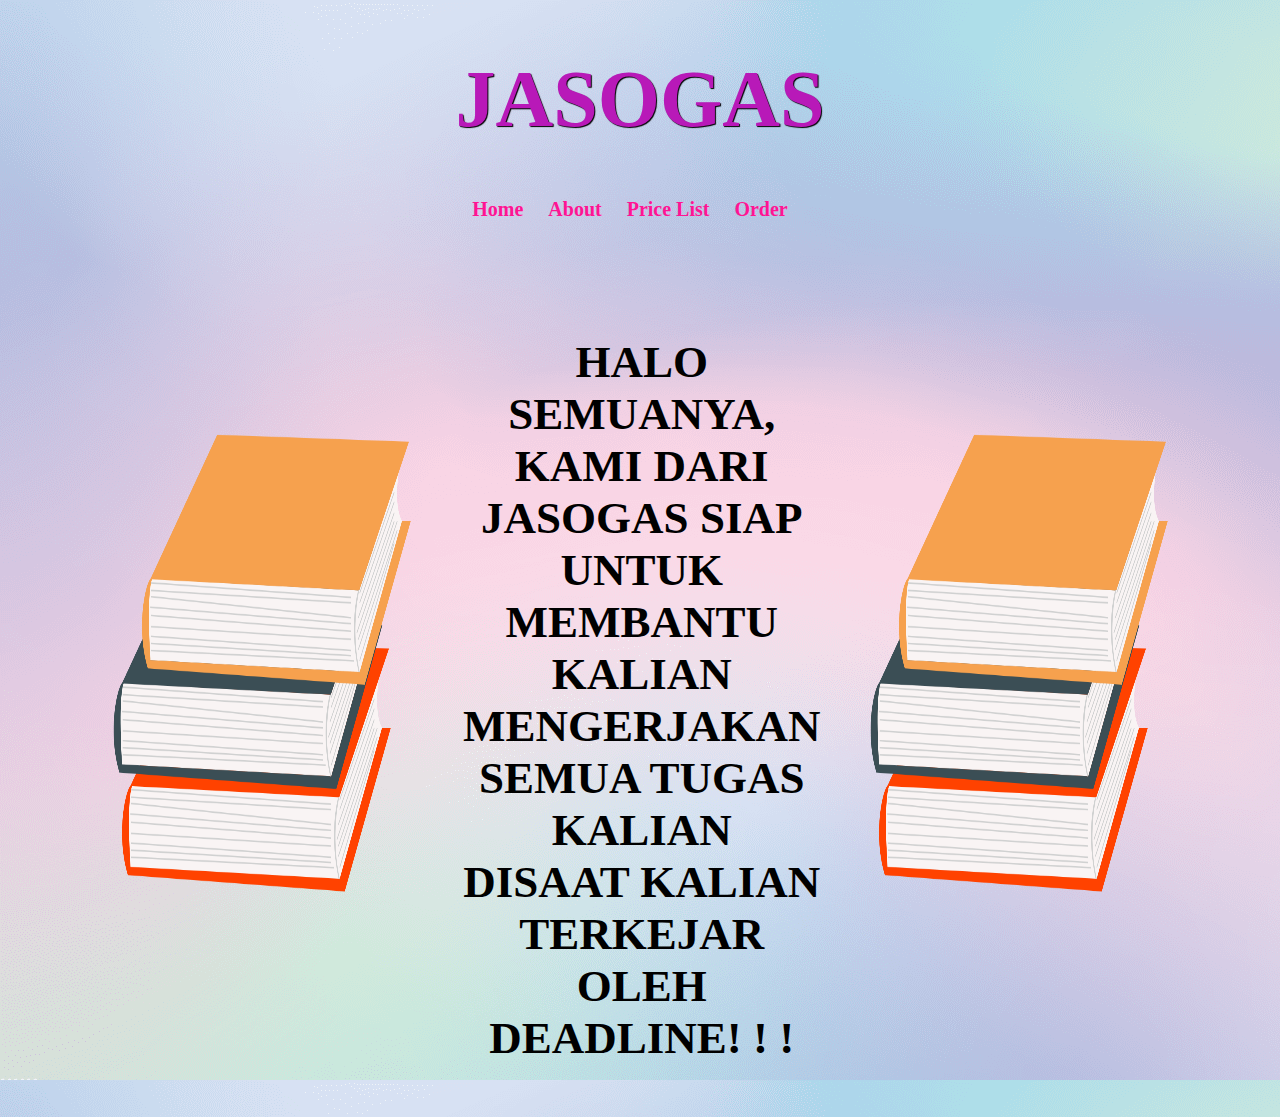
<file: index.html>
<!DOCTYPE html>
<html>
    <head>
        <title>JASA JOKI TUGAS</title>
        <link rel="stylesheet" href="style.css" />
    </head>
    <body>
        <h1 id="logo">JASOGAS</h1>
        <ul id="nav">
            <li><a href="index.html">Home</a></li>
            <li><a href="home.html">About</a></li>
            <li><a href="pricelist.html">Price List</a></li>
            <li><a href="order.html">Order</a></li>
        </ul>
        <div class="bungkus">
            <div class="gambar">
                <img src="File Pendukung/buku.png" width="400px">
                <p><b>HALO SEMUANYA, KAMI DARI JASOGAS SIAP UNTUK MEMBANTU KALIAN MENGERJAKAN SEMUA TUGAS KALIAN DISAAT KALIAN TERKEJAR OLEH DEADLINE! ! !</b></p>
                <img src="File Pendukung/buku.png" width="400px">
            </div>
        </div>
</body>
</html>
</file>
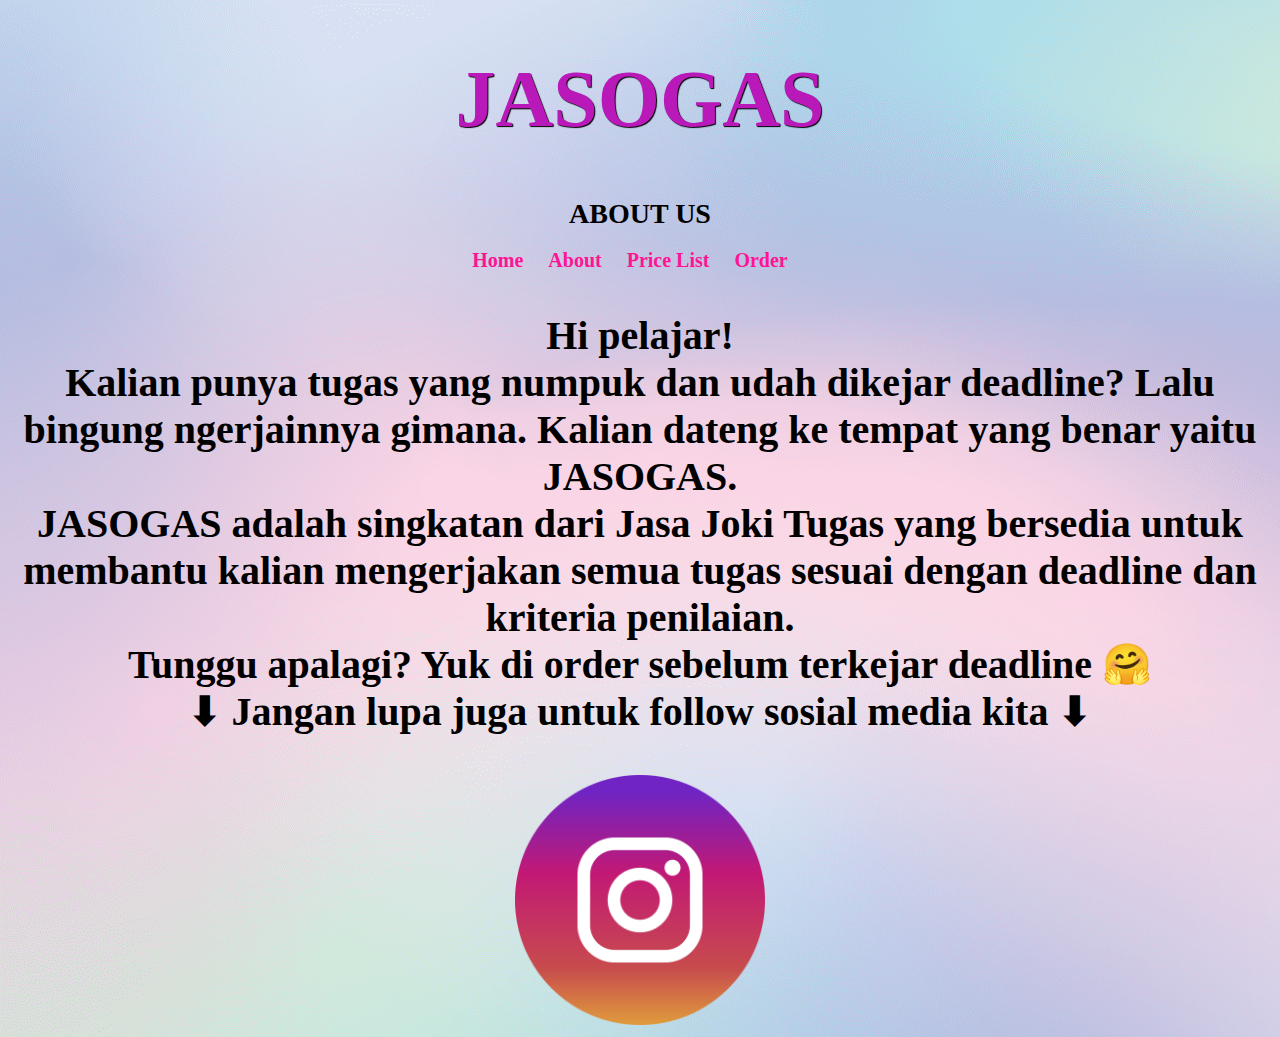
<file: home.html>
<!DOCTYPE html>
<html>
    <head>
        <title>TENTANG JASA JOKI TUGAS</title>
        <link rel="stylesheet" href="style.css" />
    </head>
    <body>
        <h1 id="logo">JASOGAS</h1>
        <h1>ABOUT US</h1>
        <ul id="nav">
            <li><a href="index.html">Home</a></li>
            <li><a href="home.html">About</a></li>
            <li><a href="pricelist.html">Price List</a></li>
            <li><a href="order.html">Order</a></li>
        </ul>
        <p class="aboutus"><b> Hi pelajar!
            <br>
            Kalian punya tugas yang numpuk dan udah dikejar deadline? Lalu bingung ngerjainnya gimana. Kalian dateng ke tempat yang benar yaitu JASOGAS.
            <br>
            JASOGAS adalah singkatan dari Jasa Joki Tugas yang bersedia untuk membantu kalian mengerjakan semua tugas sesuai dengan deadline dan kriteria penilaian.
            <br>
            Tunggu apalagi? Yuk di order sebelum terkejar deadline 🤗
            <br>
            ⬇ Jangan lupa juga untuk follow sosial media kita ⬇ </b>
        </p>
        <div class="instagram">
            <a href="https://www.instagram.com/christoforusss/">
            <img src="File Pendukung/instagram.png"></a>
        </div>
    </body>
</html>
</file>
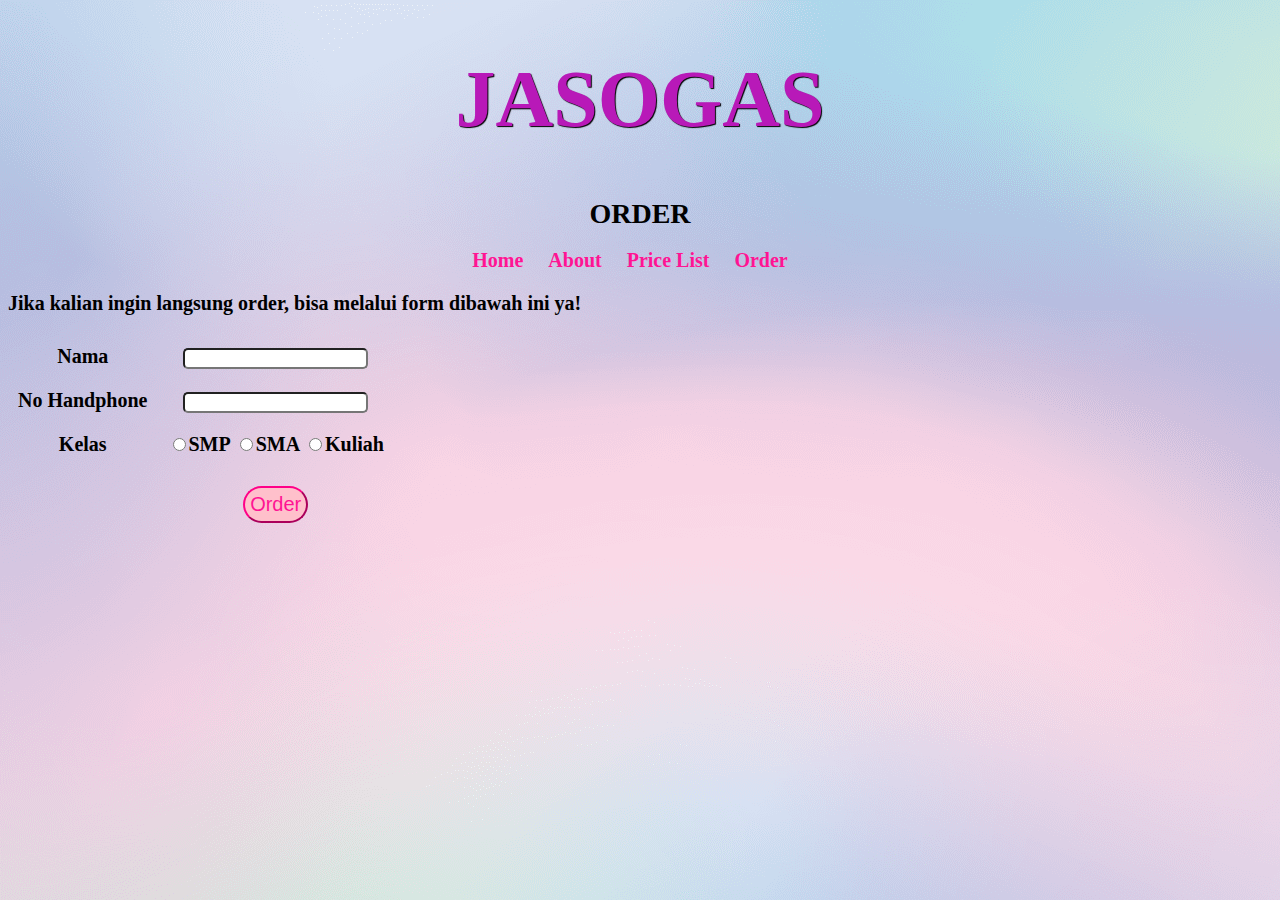
<file: order.html>
<!DOCTYPE html>
<html>
    <head>
        <title>ORDER JASA JOKI TUGAS</title>
        <link rel="stylesheet" href="style.css" />
    </head>
    <body>
        <h1 id="logo">JASOGAS</h1>
        <h1>ORDER</h1>
        <ul id="nav">
            <li><a href="index.html">Home</a></li>
            <li><a href="home.html">About</a></li>
            <li><a href="pricelist.html">Price List</a></li>
            <li><a href="order.html">Order</a></li>
        </ul>
    
    <p class="isiform"><b> Jika kalian ingin langsung order, bisa melalui form dibawah ini ya!</p>
    
    <table  style="font-size: 20px;">
        <form action="proses.html" method="post">
            <tr>
                <td>
                    <label for="Nama">
                        Nama
                    </label>
                </td>
                <td>
                    <input type="text" id="Nama" style=" background-color: rgb(255, 255, 255); border-radius: 5px;">
                </td>
            </tr>
            <tr>
            <td>
                <label for="No Handphone">
                    No Handphone
                </label>
            </td>
            <td>
                <input type="text" id="No Handphone" style=" background-color: rgb(255, 255, 255); border-radius: 5px;">
            </td>
        </tr>
        <tr>
        <td>
                <label for="Kelas">
                    Kelas
                </label>
            </td>
            <td>
                <input type="radio" name="Kelas" value="SMP"/>SMP
                <input type="radio" name="Kelas" value="SMA"/>SMA
                <input type="radio" name="Kelas" value="Kuliah"/>Kuliah
            </td>
        </tr>
            <tr>
                <td>
                <td>
                        <button type="submit">Order</b></button></td>
            </tr>
        </form>
    </table>
</file>
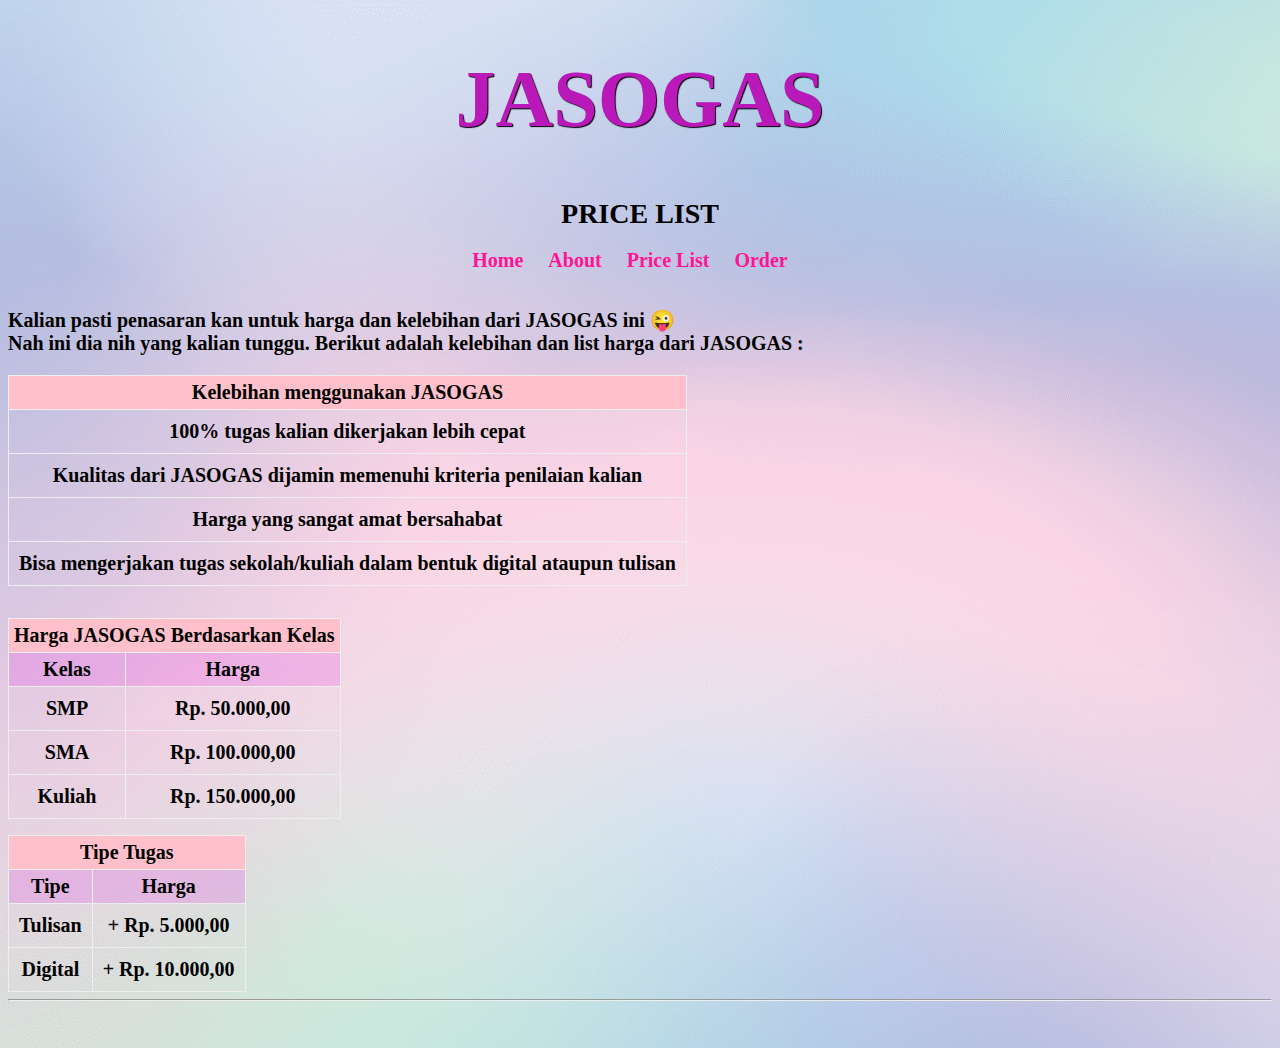
<file: pricelist.html>
<!DOCTYPE html>
<html lang="en">
<head>
    <meta charset="UTF-8">
    <title>PRICE LIST JASA JOKI TUGAS</title>
    <link rel="stylesheet" href="style.css">
</head>
<body>
    <h1 id="logo">JASOGAS</h1>
    <h1>PRICE LIST</h1>
    <ul id="nav">
        <li><a href="index.html">Home</a></li>
        <li><a href="home.html">About</a></li>
        <li><a href="pricelist.html">Price List</a></li>
        <li><a href="order.html">Order</a></li>
    </ul>
    <br>
    <p class="hargajasogas"><b> Kalian pasti penasaran kan untuk harga dan kelebihan dari JASOGAS ini 😜 
       <br> 
       Nah ini dia nih yang kalian tunggu. Berikut adalah kelebihan dan list harga dari JASOGAS :</p>
    <table border="2">
    <th class="kelebihan">Kelebihan menggunakan JASOGAS</th>
        <tr class="table1">
            <td>100% tugas kalian dikerjakan lebih cepat</td>
        <tr class="table1">
            <td>Kualitas dari JASOGAS dijamin memenuhi kriteria penilaian kalian</td>
        <tr class="table1">
            <td>Harga yang sangat amat bersahabat</td>
        <tr class="table1">
            <td>Bisa mengerjakan tugas sekolah/kuliah dalam bentuk digital ataupun tulisan</td>
        </tr>
    </table>
    <table border="2">
    <br><br>
    <th class="hargakelas" colspan="2">Harga JASOGAS Berdasarkan Kelas</th>
        <tr>
            <th class="servis1">Kelas</th>
            <th class="servis1">Harga</th>
        <tr class="table1">
            <td>SMP</td><td>Rp. 50.000,00</td>
        <tr class="table1">
            <td>SMA</td><td>Rp. 100.000,00</td>
        <tr class="table1">
            <td>Kuliah</td><td>Rp. 150.000,00</td>
        </tr>
    </table>
    <table border="2">
    <th class="hargakelas" colspan="2">Tipe Tugas</th>
        <tr>
            <th class="servis1">Tipe</th>
            <th class="servis1">Harga</th>
        </tr>
        <tr class="table1">
            <td>Tulisan</td><td> + Rp. 5.000,00</td>
        </tr>
        <tr class="table1">
            <td>Digital</td><td> + Rp. 10.000,00</b></td>
        </tr>
    <br>
    </table>
    <hr><br><br>
</body>
</html>
</file>
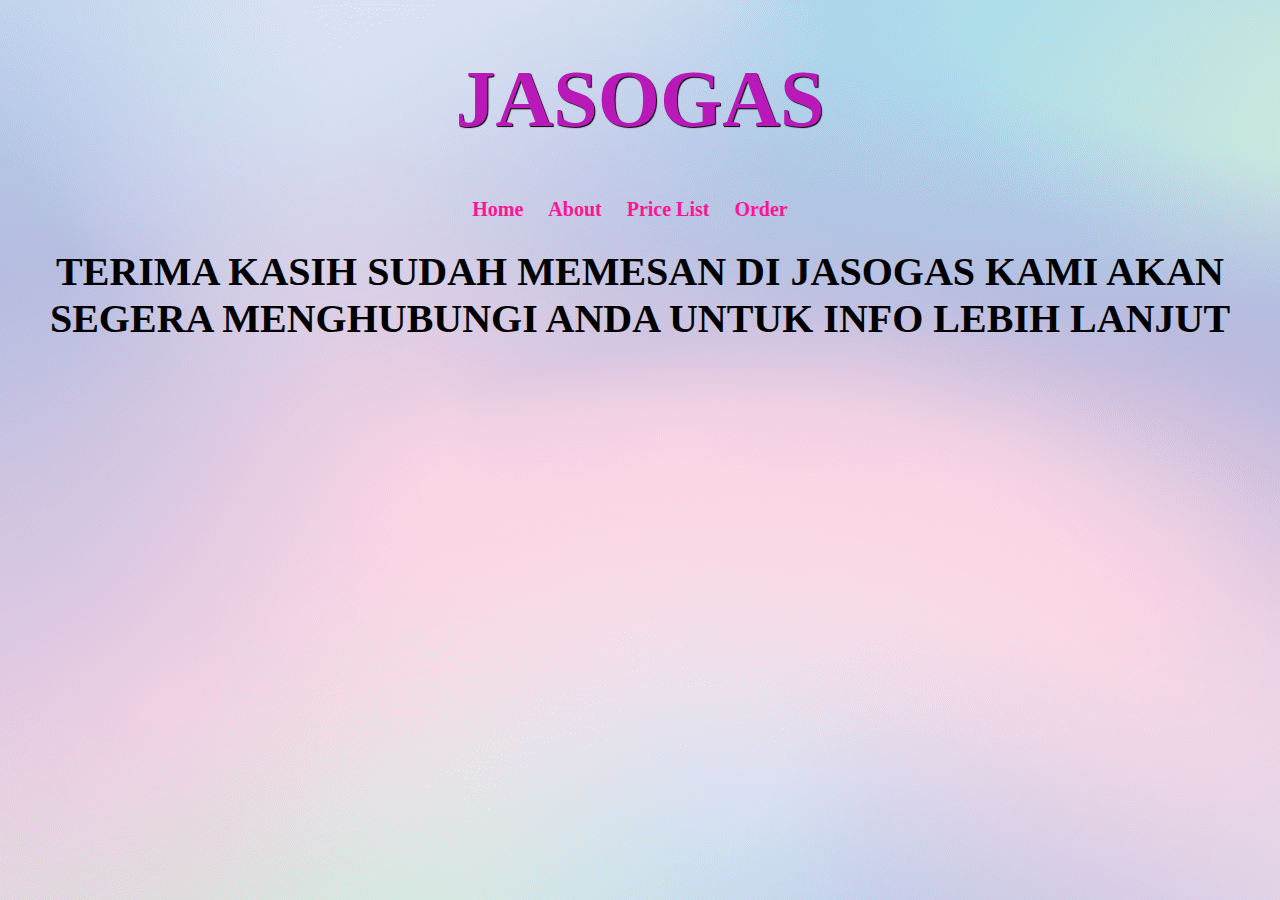
<file: proses.html>
<!DOCTYPE html>
<html>
    <head>
        <title>TERIMA KASIH SUDAH MEMILIH JASA JOKI TUGAS</title>
        <link rel="stylesheet" href="style.css" />
    </head>
    <body>
        <h1 id="logo">JASOGAS</h1>        
        <ul id="nav">
            <li><a href="index.html">Home</a></li>
            <li><a href="home.html">About</a></li>
            <li><a href="pricelist.html">Price List</a></li>
            <li><a href="order.html">Order</a></li>
        <h1>TERIMA KASIH SUDAH MEMESAN DI JASOGAS KAMI AKAN SEGERA MENGHUBUNGI ANDA UNTUK INFO LEBIH LANJUT</h1>
    </body>
        </html>
</file>
<file: style.css>
body {
    background-image: url("File Pendukung/Rainbow-Gradient-Pink-and-Purple-Zoom-Virtual-Background.png")
}


h1 {
    text-align: center;
}
body {
    font-family: 'Terminator'; font-size: 14px;
}
.txtindex {
    text-align: justify;
}
#logo 
{
    font-family: "Terminator"; color: rgb(184, 25, 184); text-shadow: 1px 1px 1px #000;
    font-size: 80px;
}

#formnama
{
    background-color: yellow;
}
table{
    border-collapse: collapse;
    border-color:rgb(27, 238, 253);
    border: 1px;
}
th{
    background-color: pink;
    padding: 5px;
}
td{
    text-align: center;
    padding: 10px;
}
.servis1 {
    background-color: #ced2d9;
}

.table1 {
    text-align: center;
    font-size: 20px;
}

button {
    color: deeppink;
    background-color: pink;
    padding: 5px;
    margin: 10px auto;
    border-radius: 50px;
    border-color: rgb(255, 0, 136);
    font-size: 20px;
}
ul#nav {
    font-size: 20px;
    margin: 0;
    padding: 0;
    text-align: center;
}
ul#nav li {
    list-style: none;
    display: inline-block;
    margin-right: 20px;
    
}
ul#nav li a {
    text-decoration: none;
    padding: 1px 0;
    color: deeppink;
    font-weight: bold;
}
ul#nav li a:hover {
    color: tomato;
    border-bottom: 3px solid tomato;
}

.kontak {
    text-align: left;
}

h3 {
    text-align: center;
}
.imgproses{
    margin-left: auto; margin-right: auto; display: block;  width: 100px;height: 100px;border-radius: 50%;
}

.proses {
    background: rgb(238,174,202);
background: radial-gradient(circle, rgba(238,174,202,1) 0%, rgba(148,187,233,1) 77%);
}

.gambar{
    display: flex;
    justify-content: space-between;
    margin-left: 55px;
    margin-right: 55px;
}

.gambar p{
    padding-top: 70px;
    font-size: 45px;
    text-align: center;
    font-family: 'Lucida Console';
}

.aboutus{
    text-align: center;
    font-size: 40px;
    font-family: 'Lucida Console';
}

.hargajasogas{
    font-size: 20px;
    font-family: 'Lucida Console';
}

.kelebihan{
    font-size: 20px;
}

.servis1{
    font-size: 20px;
    background: rgba(233, 11, 233, 0.171);
}

.hargakelas{
    font-size: 20px;
}

.isiform{
    font-size: 20px
}

.instagram img{
    width: 250px;
}

.instagram{
    text-align: center;
}
</file>
